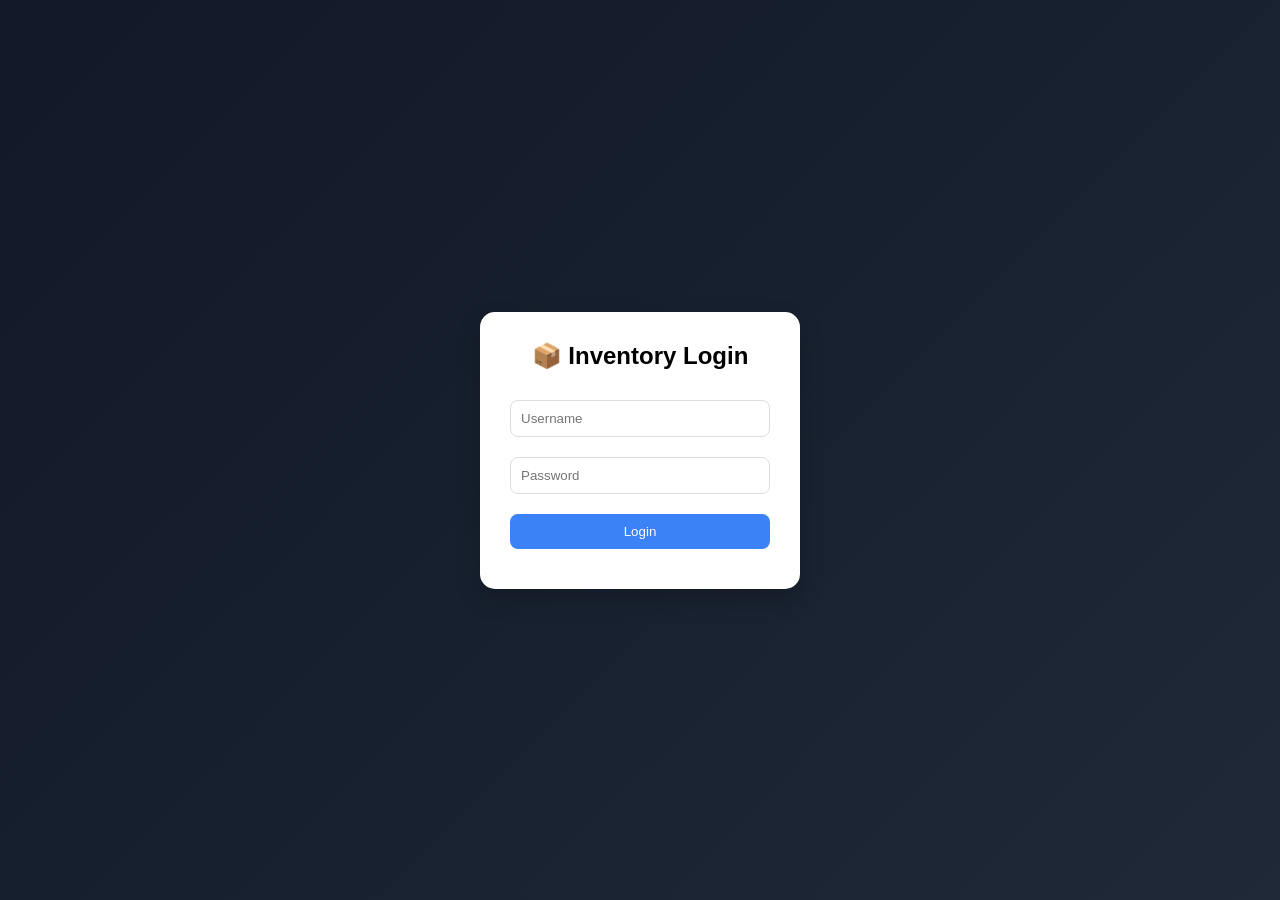
<file: login.html>
<!DOCTYPE html>
<html>
<head>
  <title>Login</title>
  <link rel="stylesheet" href="style.css">
</head>

<body class="login-body">

<div class="login-container">
  <h2>📦 Inventory Login</h2>

  <input type="text" id="username" placeholder="Username">
  <input type="password" id="password" placeholder="Password">

  <button onclick="login()">Login</button>

  <p id="error"></p>
</div>

<script src="script.js"></script>

</body>
</html>
</file>
<file: style.css>
* {
  margin: 0;
  padding: 0;
  box-sizing: border-box;
  font-family: "Segoe UI", sans-serif;
}

body {
  background: #f4f6f9;
}

/* LAYOUT */
.app {
  display: flex;
}

/* SIDEBAR */
.sidebar {
  width: 220px;
  height: 100vh;
  background: linear-gradient(180deg, #111827, #1f2937);
  color: white;
  padding: 20px;
}

.sidebar h2 {
  margin-bottom: 20px;
}

.sidebar a {
  display: block;
  color: #ccc;
  text-decoration: none;
  padding: 10px;
  border-radius: 8px;
  margin-bottom: 10px;
  transition: 0.3s;
}

.sidebar a:hover {
  background: #374151;
  color: white;
  transform: translateX(5px);
}

/* MAIN */
.main {
  flex: 1;
  padding: 30px;
}

/* CARDS */
.cards {
  display: grid;
  grid-template-columns: repeat(4, 1fr);
  gap: 20px;
  margin-top: 20px;
}

.card {
  padding: 20px;
  border-radius: 15px;
  color: white;
  box-shadow: 0 6px 15px rgba(0,0,0,0.1);
  transition: 0.3s;
}

.card:hover {
  transform: translateY(-5px);
}

.card h3 {
  margin-bottom: 10px;
  font-weight: 500;
}

.card p {
  font-size: 22px;
  font-weight: bold;
}

/* COLORS (GRADIENTS 🔥) */
.blue { background: linear-gradient(135deg, #3b82f6, #2563eb); }
.green { background: linear-gradient(135deg, #22c55e, #16a34a); }
.orange { background: linear-gradient(135deg, #f59e0b, #d97706); }
.red { background: linear-gradient(135deg, #ef4444, #dc2626); }

/* FORM */
.form-card {
  background: white;
  padding: 20px;
  border-radius: 15px;
  display: grid;
  gap: 10px;
  max-width: 400px;
  box-shadow: 0 6px 15px rgba(0,0,0,0.08);
  margin-top: 20px;
}

/* INPUTS */
input, select {
  padding: 10px;
  border-radius: 8px;
  border: 1px solid #ddd;
  transition: 0.2s;
}

input:focus, select:focus {
  border-color: #3b82f6;
  outline: none;
}

/* BUTTON */
button {
  padding: 10px;
  background: #111827;
  color: white;
  border: none;
  border-radius: 8px;
  cursor: pointer;
  transition: 0.3s;
}

button:hover {
  background: #374151;
}

/* PRODUCT LIST */
.product-list {
  margin-top: 20px;
  list-style: none;
}

.product-list li {
  background: white;
  padding: 12px;
  margin-bottom: 10px;
  border-radius: 10px;
  box-shadow: 0 3px 8px rgba(0,0,0,0.05);
  transition: 0.2s;
}

.product-list li:hover {
  transform: scale(1.02);
}

/* CHART */
.chart-container {
  margin-top: 30px;
  background: white;
  padding: 20px;
  border-radius: 15px;
  box-shadow: 0 6px 15px rgba(0,0,0,0.08);
}

/* FILTERS */
.filters {
  display: flex;
  gap: 10px;
  margin: 20px 0;
}

.filters select,
.filters input,
.filters button {
  padding: 10px;
  border-radius: 8px;
  border: 1px solid #ddd;
}

.filters button {
  background: #3b82f6;
  color: white;
  border: none;
  cursor: pointer;
}

.filters button:hover {
  background: #2563eb;
}
.search-box {
  padding: 10px;
  width: 300px;
  border-radius: 8px;
  border: 1px solid #ddd;
  margin-bottom: 10px;
}
.topbar {
  display: flex;
  justify-content: space-between;
  align-items: center;
  margin-bottom: 20px;
}

.top-actions button {
  margin-left: 10px;
  background: #3b82f6;
}

.top-actions button:hover {
  background: #2563eb;
}
/* TOPBAR */
.topbar {
  margin-bottom: 20px;
}

.topbar h1 {
  font-size: 28px;
}

.topbar p {
  color: gray;
}

/* INSIGHTS */
.insights {
  display: grid;
  grid-template-columns: repeat(2, 1fr);
  gap: 20px;
  margin: 20px 0;
}

.insight-card {
  background: white;
  padding: 20px;
  border-radius: 15px;
  box-shadow: 0 4px 10px rgba(0,0,0,0.1);
}

/* EXTRA COLOR */
.purple {
  background: #8b5cf6;
}

/* ACTIVE SIDEBAR */
.sidebar a.active {
  background: #3b82f6;
  color: white;
}
/* LOGIN PAGE */
.login-body {
  display: flex;
  justify-content: center;
  align-items: center;
  height: 100vh;
  background: linear-gradient(135deg, #111827, #1f2937);
}

.login-container {
  background: white;
  padding: 30px;
  border-radius: 15px;
  width: 320px;
  text-align: center;
  box-shadow: 0 10px 25px rgba(0,0,0,0.2);
}

.login-container h2 {
  margin-bottom: 20px;
}

.login-container input {
  width: 100%;
  margin: 10px 0;
}

.login-container button {
  width: 100%;
  margin-top: 10px;
  background: #3b82f6;
}

.login-container button:hover {
  background: #2563eb;
}

#error {
  margin-top: 10px;
  color: red;
  font-size: 14px;
}
</file>
